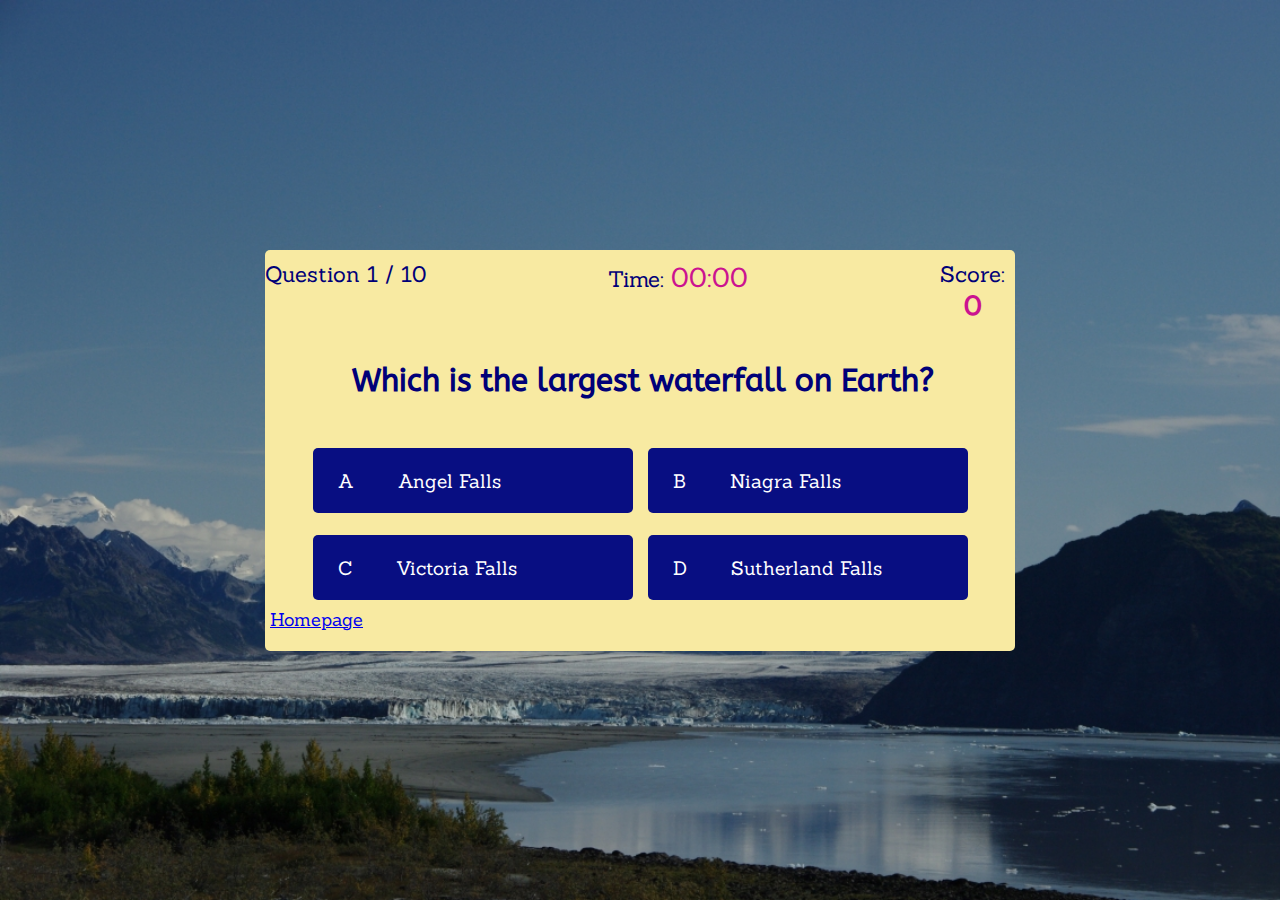
<file: game.html>
<!DOCTYPE html>
<html lang="en">
<head>
    <meta charset="UTF-8">
    <meta http-equiv="X-UA-Compatible" content="IE=edge">
    <meta name="viewport" content="width=device-width, initial-scale=1.0">
    <title>Quiz Page</title>
    <link rel="stylesheet" href="assets/css/style.css">
    <link rel="stylesheet" href="assets/css/game.css">
</head>
<body>
    <!-- Credit for inspiration for the structure of this page: Braincodex Tutorial https://github.com/briancodex/quiz-app-js-->
    <div class="container">
        <div id="game" class="justify-center flex-column">
            <div id="hud">
                <div class="hud-item">
                    <p id="progressText" class="hud-prefix">
                        Question
                    </p>
                </div>
                <div class='hud-item'>
                        <p class="hud-prefix">Time: <span id="timer">00:00</span></p>
                </div>
                <div class="hud-item">
                    <p class="hud-prefix">
                        Score:
                    </p>
                    <h1 class="hud-main-text" id="score">
                        0
                    </h1>
                </div>
            </div>
            <h1 id="question">Enter question here</h1>
            <div class="alert"></div>
            <div class="game-container">
            <div class="choice-container">
                <p class="choice-prefix">A</p>
                <p class="choice-text" data-number="1">Choice 1 for answer</p>
            </div>
            <div class="choice-container">
                <p class="choice-prefix">B</p>
                <p class="choice-text" data-number="2">Choice 2 for answer</p>
            </div>
            <div class="choice-container">
                <p class="choice-prefix">C</p>
                <p class="choice-text" data-number="3">Choice 3 for answer</p>
            </div>
            <div class="choice-container">
                <p class="choice-prefix">D</p>
                <p class="choice-text" data-number="4">Choice 4 for answer</p>
            </div>
            </div>
            <a href="index.html" id="home-btn">Homepage</a>
        </div>
    </div>
    <script src="assets/js/game.js"></script>
</body>
</html>
</file>
<file: assets/css/style.css>
/**Google fonts */
@import url('https://fonts.googleapis.com/css2?family=ABeeZee&family=Sanchez&display=swap');

/*
:root {
    background-color: #0098DA;
}*/

*
{
    /*box-sizing: border-box;*/
    margin: 0;
    padding: 0;
    font-size: 62.5%;
    font-family: 'Sanchez', sans-serif;
}

body
{
    background-color: #8fddff;
    height: fit-content;
}


body
{
    background-repeat: no-repeat;
    background-size: cover;  
}

h1
{
    /*margin-top: 100px;*/
    text-align: center;
    font-size: 5.4rem;
    color: black;
    overflow: hidden;
    /*margin-bottom: 4rem;*/
}

/* Animation for title 
Credit for this animation: Tobias Ahlin Moving letters - https://tobiasahlin.com/moving-letters/*/
.ml6 {
    position: relative;
    font-weight: 900;
    font-size: 6rem;
  }
  
  .ml6 .text-wrapper {
    position: relative;
    display: inline-block;
    padding-top: 0.2em;
    padding-right: 0.05em;
    padding-bottom: 0.1em;
    overflow: hidden;
  }
  
  .ml6 .letter {
    display: inline-block;
    line-height: 1em;
  }

  .letters
  {
    font-size: 6rem;
  }

  /* Globe animation */

  #svgDiv
  {
    padding-top: 5px;
    margin: 0 auto;
    height: 300px;
    width: 100%;
  }

  .ocean {
	fill: #fff;
}

.land {
	fill: #4185F6;
}

.boundary {
	fill: none;
	stroke: black;
	stroke-linejoin: round;
	stroke-linecap: round;
	/*vector-effect: non-scaling-stroke;*/
}

/*Rest of landing page */
h2
{
    font-size: 4rem;
    margin-bottom: 3rem;
}

.container
{
    width: 100vw;
    height: 100vh;
    display: flex;
    justify-content: center;
    align-items: center;
    max-width: 80rem;
    margin: 0 auto;
}

.flex-column
{
    display: flex;
    flex-direction: column;
}

.flex-center
{
    justify-content: center;
    align-items: center;
}

.justify-center
{
    justify-content: center;
}

.text-center
{
    text-align: center;
}

.hidden
{
    display: none;
}

#intro 
{
    text-align: center;
    font-size: 2rem;
    color: black;
    padding-bottom: 10px;
}

#rules 
{
    font-size: 1.8rem;
    padding: 3rem;
    margin-bottom: 0.7rem;
    border-radius: 2px;
    border: 2px dashed black;
}

#rules:hover 
{
    background-color: #FFC2CA;
}

#clicked-rules
{
    font-size: 1.5rem;
    font-weight: bold;
}

.btn
{
    font-size: 2.4rem;
    padding: 1.8rem;
    width: 30rem;
    text-align: center;
    margin-bottom: 1rem;
    text-decoration: none;
    color: white;
    background: rgb(4,14,70);
    background: radial-gradient(circle, rgba(4,14,70,1) 76%, rgba(24,62,218,1) 100%);
    border-radius: 5px;
}

.btn:hover{
    background: crimson;
    cursor: pointer;
    transition: transform 150ms;
    transform: scale(1.03);
    box-shadow: 22px 10px 5px 0px rgba(0,0,0,0.75);
}

.btn[disabled]:hover
{
    cursor: not-allowed;
    box-shadow: none;
    transform: none;
}

#highscore-btn
{
    background: rgb(195,35,34);
    background: linear-gradient(0deg, rgba(195,35,34,1) 0%, rgba(255,211,0,1) 100%);
}

#highscore-btn:hover
{
    box-shadow: 22px 10px 5px 0px rgba(0,0,0,0.75);
}

.fa-crown
{
    font-size: 2.5rem;
    margin-left: 1rem;
}

/** End page styles */

#end-page
{
    background-image: url(../images/end-image.jpg);
    background-repeat: no-repeat;
    background-size: cover;
}

.end-form-container
{
    width: 100%;
    display: flex;
    flex-direction: column;
    align-items: center;
    max-width: 50rem;
}

#score-title
{
    font-size: 4rem;
    padding-top: 60px;
    color: #1B0C44;
}

#final-score
{
    font-size: 4rem;
    color: #050505;
    padding-top: 10px;
}


#time-title
{
    font-size: 3rem;
}

#time-spent
{
    color: #050505;
    font-size: 3rem;
}

#result-message
{
    font-size: 2.3rem;
    font-weight: bold;
    color: #050505;
    padding-bottom: 10px;
    text-align: center;
}

#end-text
{
    font-size: 1.8rem;
    color: #050505;
    text-align: center;
}

input
{
    margin-bottom: 0.4rem;
    width: 18rem;
    padding: 1.3rem;
    font-size: 1.8rem;
    border: 1.5px solid black;
    border-radius: 6px;
}

input::placeholder
{
    color: #5FAC9E;
}

#username
{
    margin-bottom: 2.5rem;
    width: 100%;
}

#save-score:hover
{
    background-color: #6DD011;
}

.fa-house
{
    margin-left: 0.7rem;
    font-size: 2.3rem;
    color: #fff;
}


@media screen and (max-width: 768px) {

    #username{
        width: 95%;
    }
}
</file>
<file: assets/css/game.css>
/**Google fonts */
@import url('https://fonts.googleapis.com/css2?family=ABeeZee&family=Sanchez&display=swap');

body
{
    background-image: url(../images/background-image.jpg);
    background-repeat: no-repeat;
    background-size: cover;
}

 .container
 {
    width: 100%;
 }

#game
{
    background-color: #F8EAA2;
    /*width: 1000px;*/
    width: 75rem;
    border-radius: 5px;
    padding-bottom: 20px;
}

.game-container
{
    margin: 0 auto;
    /*width: 75rem;*/
    display: grid;
    grid-template-columns: 320px 320px;
    /*grid-row: auto auto;*/
    /*grid-row: 60%;*/
    grid-column-gap: 15px;
    grid-row-gap: 15px;
    align-items: center;
}


.choice-container
{
    color: white;
    display: flex;
    align-items: center;
    justify-content: center;
    width: 100%;
    height: 90%;
    margin: 0 auto;
    margin-bottom: 0.8rem;
    /*width: 98%;*/
    border-radius: 5px;
    font-size: 3rem;
    background-color: #080E82;
    font-family: "ABeeZee", sans-serif;
}

.hud-prefix
{
    padding-top: 10px;
}

.hud-prefix
{
    font-size: 4.2rem;
    color: #000078;
    padding-right: 10px;
}

#timer, #score
{
    font-size: 2.7rem;
    color: #cb1390;
    padding-right: 10px;
    margin-bottom: 0;
}

#question
{
    font-family: "ABeeZee", sans-serif;
    color: #000078; 
    font-size: 3.1rem;
    margin-left: 15px;
    padding-right: 10px;
    margin-top: 40px;
    margin-bottom: 50px;
}

/** Styling of answer choices */

.choice-container:hover
{
    cursor: pointer;
    box-shadow: 22px -19px 48px -3px rgba(0,0,0,0.75);
    transform: scale(1.01);
    transition: transform 100ms;
}

.choice-prefix
{
    padding: 2rem 2.5rem;
    color: white;
    display: block;
    position: relative;
}

.choice-text
{
    padding: 1.9rem;
    width: 100%; 
    display: block; 
    position: relative;
}

.correct
{
    background-color: #CAF8C6;
    border: 8px solid #152F07;
    color: black;
    font-size: 3.4rem;
}

.incorrect
{
    color: black;
    background-color: #FDD2DA;
    border: 8px solid #FF0000;
}

.question-incorrect
{
    color: red;
}

/** Heads up display */
#hud {
    display: flex;
    justify-content: space-between;
}

.hud-prefix
{
    text-align: center;
    font-size: 2.2rem;
}

.hud-main-text
{
    text-align: center;
}


#home-btn
{
    font-size: 1.8rem;
    padding-left: 5px;
}

#home-btn:hover
{
    color: #Ec009d;
}

/** Media Queries for different screen sizes*/

@media screen and (max-width: 768px) 
{
    .container
    {
        width: 100%;
    }

    #game {
        width: 100%;
    }

    #hud
    {
        width: 100%;
    }

    .game-container
    {
        display: block;
        max-width: 100%;
    }

    .choice-container
    {
        width: 450px;
        display: flex;
        margin: 0 auto;
        margin-bottom: 10px;
    }
}
</file>
